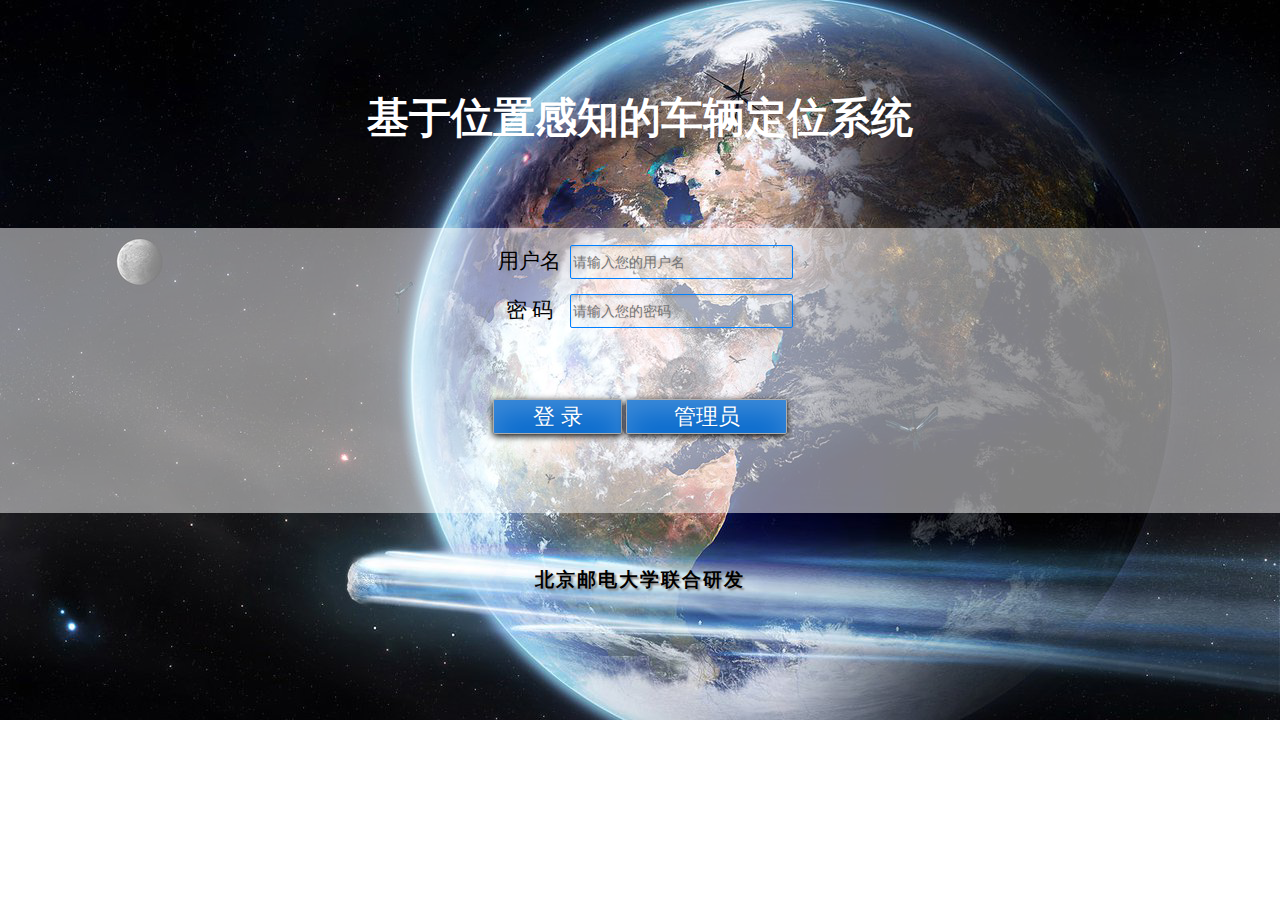
<file: main/car2car4/WebRoot/login.html>
﻿<!DOCTYPE html>
<html lang="en">
<head>

    <meta http-equiv="Content-Type" content="text/html; charset=UTF-8">
    <meta name="viewport" content="width=device-width, initial-scale=1.0">
    <title>“火星”车联网系统</title>
    <link rel="stylesheet" href="web/assets/css/layout.css">
</head>
<body>
<div class="page-container">
    <h1>基于位置感知的车辆定位系统</h1>
</div>
<div class="page-heng">
    <div class="container">
        <table class="intable-top">
            <tr>
                <td><label>用户名</label></td>
                <td><input type="text" name="username" class="username" placeholder="请输入您的用户名"/></td>
            </tr>
            <tr>
                <td><label> 密 码 </label></td>
                <td><input type="password" name="password" class="password" placeholder="请输入您的密码"/></td>
            </tr>
        </table>
        <table>
            <tr>
                <td>
                    <button name="send" id="login"> 登 录</button>
                </td>
                <td>
                    <button name="manager" id="admister">管理员</button>
                </td>
            </tr>
        </table>
        <!--<p style="color:red;font-weight:bold;"><%=msg %></p>-->
    </div>
</div>
<h2>北京邮电大学联合研发</h2>

<script src="http://code.jquery.com/jquery-2.1.1.min.js" type="text/javascript"></script>
    <script type="text/javascript">
        $(function () {
            /*$('#login').on('click', function () {
                //写入sessionstorage
                sessionStorage.userGrade = "2";
                sessionStorage.devId = "fasdf12341234";
                //判断当前客户端是否为PC
                if (IsPC()) {
                    window.location.href='index.html';//此处为PC端网页
                } else {
                    window.location.href = "index.html";
                }
            });*/


            $('#login').on('click', function () {
                var username = $('input[name=username]').val();
                var password = $('input[name=password]').val();

                $.ajax({
                    type: 'post',
                    url: 'DoLoginServlet',
                    data: {
                        'username': username,
                        'password': password
                        //'flag':"user"
                    },
                    dataType: 'json',
                    success: function (res, status) {
                        var grade = res.grade;
                        var devId = res.devId;
                        //写入sessionstorage
                        sessionStorage.userGrade = grade;
                        sessionStorage.devId = devId;
//                        window.location.href = "wmap.jsp?grade=" + grade + "&devId=" + devId;
                        //判断当前客户端是否为PC
                        if (IsPC()) {
                            window.location.href = "wmap.html";//此处为PC端网页
                        } else {
                            window.location.href = "index.html";
                        }

                    },
                    error: function (res, status) {
                        alert("Error!");
                    }
                });
            });
            $('#admister').on('click', function () {
                var username = $('input[name=username]').val();
                var password = $('input[name=password]').val();

                $.ajax({
                    type: 'post',
                    url: 'DoLoginServlet',
                    data: {
                        'username': username,
                        'password': password
                    },
                    dataType: 'json',
                    success: function (res, status) {
                        //判断是否为管理员账户
                        if (res.grade == "3") {
                       		sessionStorage.userGrade = res.grade;
                            sessionStorage.user = username;
                        	//alert(sessionStorage.user +"");
                            window.location.href = "manage.html";
                        } else {
                            alert("非管理员账户，禁止登陆");
                        }
                    },
                    error: function (res, status) {
                        alert("Error！");
                    }
                });


            });
        });
        /**
         * 判断当前客户端是手机还是PC
         * return：true--PC；false--手机
         * @constructor
         */
        function IsPC() {
            var userAgentInfo = navigator.userAgent;
            var Agents = ["Android", "iPhone",
                "SymbianOS", "Windows Phone",
                "iPad", "iPod"];
            var flag = true;
            for (var v = 0; v < Agents.length; v++) {
                if (userAgentInfo.indexOf(Agents[v]) > 0) {
                    flag = false;
                    break;
                }
            }
            return flag;
        }
    </script>
</body>
</html>
</file>
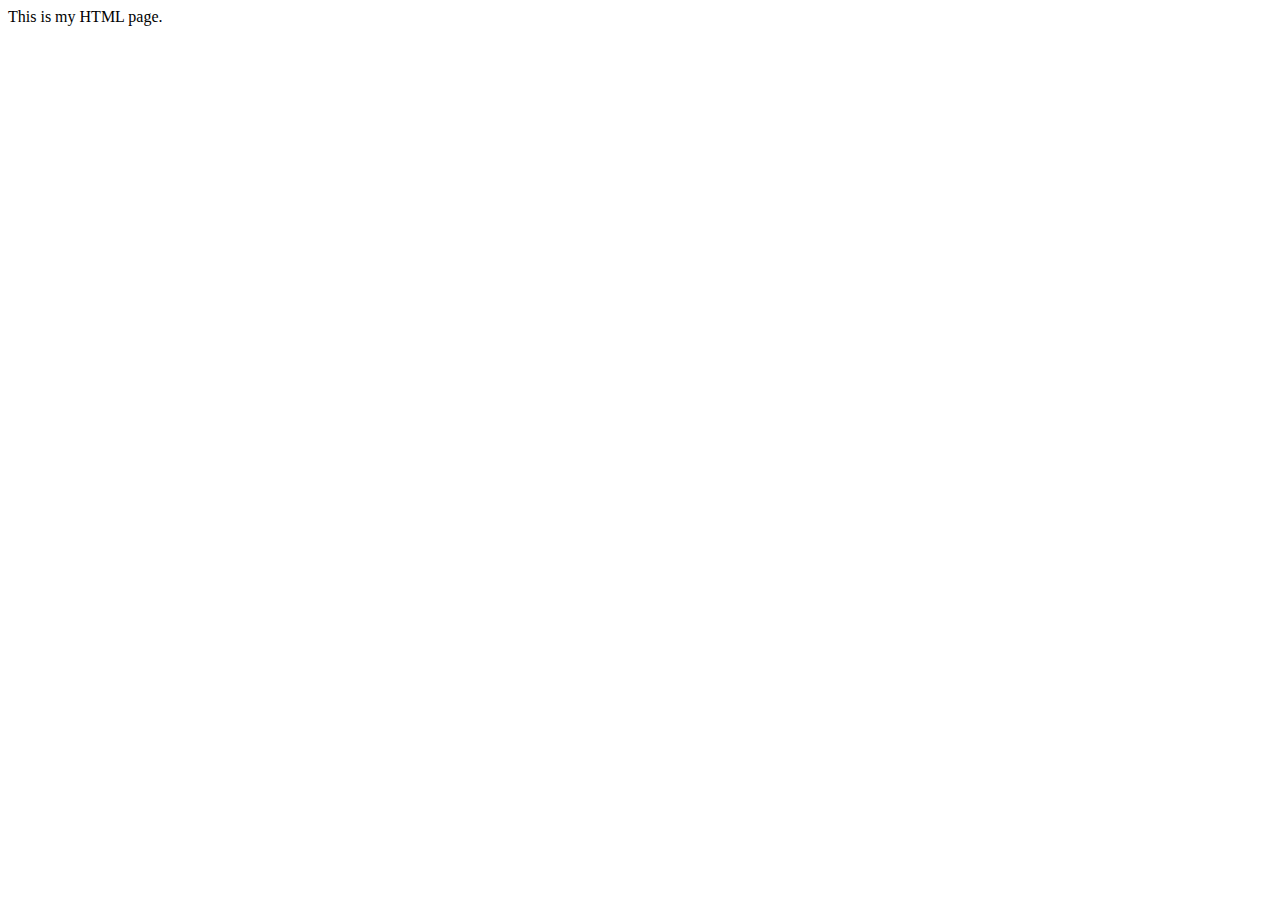
<file: main/car2car4/WebRoot/新建文件夹/other.html>
<!DOCTYPE html>
<html>
  <head>
    <title>other.html</title>
	
    <meta name="keywords" content="keyword1,keyword2,keyword3">
    <meta name="description" content="this is my page">
    <meta name="content-type" content="text/html; charset=UTF-8">
    
    <!--<link rel="stylesheet" type="text/css" href="./styles.css">-->

  </head>
  
  <body>
    This is my HTML page. <br>
  </body>
</html>
</file>
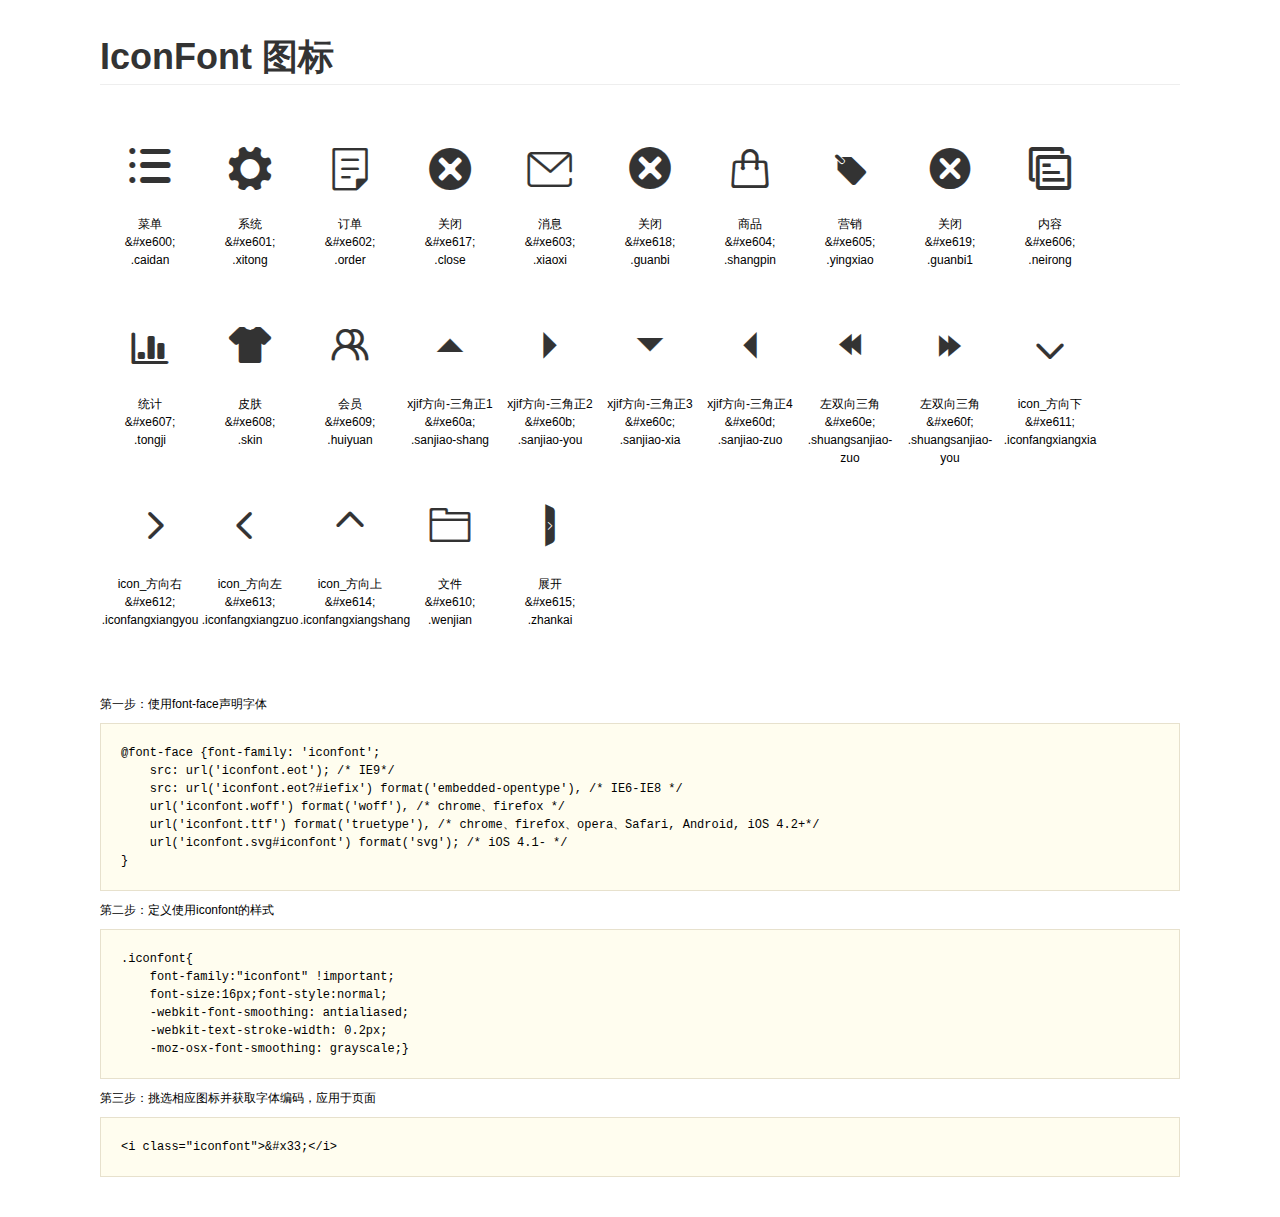
<file: main/car2car4/WebRoot/web/iconfont/1.0.1/demo.html>
<!DOCTYPE html>
<html>
<head>
    <meta charset="utf-8"/>
    <title>IconFont</title>
    <link rel="stylesheet" href="demo.css">
    <link rel="stylesheet" href="iconfont.css">
</head>
<body>
    <div class="main">
        <h1>IconFont 图标</h1>
        <ul class="icon_lists clear">
            
                <li>
                <i class="icon iconfont">&#xe600;</i>
                    <div class="name">菜单</div>
                    <div class="code">&amp;#xe600;</div>
                    <div class="fontclass">.caidan</div>
                </li>
            
                <li>
                <i class="icon iconfont">&#xe601;</i>
                    <div class="name">系统</div>
                    <div class="code">&amp;#xe601;</div>
                    <div class="fontclass">.xitong</div>
                </li>
            
                <li>
                <i class="icon iconfont">&#xe602;</i>
                    <div class="name">订单</div>
                    <div class="code">&amp;#xe602;</div>
                    <div class="fontclass">.order</div>
                </li>
            
                <li>
                <i class="icon iconfont">&#xe617;</i>
                    <div class="name">关闭</div>
                    <div class="code">&amp;#xe617;</div>
                    <div class="fontclass">.close</div>
                </li>
            
                <li>
                <i class="icon iconfont">&#xe603;</i>
                    <div class="name">消息</div>
                    <div class="code">&amp;#xe603;</div>
                    <div class="fontclass">.xiaoxi</div>
                </li>
            
                <li>
                <i class="icon iconfont">&#xe618;</i>
                    <div class="name">关闭</div>
                    <div class="code">&amp;#xe618;</div>
                    <div class="fontclass">.guanbi</div>
                </li>
            
                <li>
                <i class="icon iconfont">&#xe604;</i>
                    <div class="name">商品</div>
                    <div class="code">&amp;#xe604;</div>
                    <div class="fontclass">.shangpin</div>
                </li>
            
                <li>
                <i class="icon iconfont">&#xe605;</i>
                    <div class="name">营销</div>
                    <div class="code">&amp;#xe605;</div>
                    <div class="fontclass">.yingxiao</div>
                </li>
            
                <li>
                <i class="icon iconfont">&#xe619;</i>
                    <div class="name">关闭</div>
                    <div class="code">&amp;#xe619;</div>
                    <div class="fontclass">.guanbi1</div>
                </li>
            
                <li>
                <i class="icon iconfont">&#xe606;</i>
                    <div class="name">内容</div>
                    <div class="code">&amp;#xe606;</div>
                    <div class="fontclass">.neirong</div>
                </li>
            
                <li>
                <i class="icon iconfont">&#xe607;</i>
                    <div class="name">统计</div>
                    <div class="code">&amp;#xe607;</div>
                    <div class="fontclass">.tongji</div>
                </li>
            
                <li>
                <i class="icon iconfont">&#xe608;</i>
                    <div class="name">皮肤</div>
                    <div class="code">&amp;#xe608;</div>
                    <div class="fontclass">.skin</div>
                </li>
            
                <li>
                <i class="icon iconfont">&#xe609;</i>
                    <div class="name">会员</div>
                    <div class="code">&amp;#xe609;</div>
                    <div class="fontclass">.huiyuan</div>
                </li>
            
                <li>
                <i class="icon iconfont">&#xe60a;</i>
                    <div class="name">xjif方向-三角正1</div>
                    <div class="code">&amp;#xe60a;</div>
                    <div class="fontclass">.sanjiao-shang</div>
                </li>
            
                <li>
                <i class="icon iconfont">&#xe60b;</i>
                    <div class="name">xjif方向-三角正2</div>
                    <div class="code">&amp;#xe60b;</div>
                    <div class="fontclass">.sanjiao-you</div>
                </li>
            
                <li>
                <i class="icon iconfont">&#xe60c;</i>
                    <div class="name">xjif方向-三角正3</div>
                    <div class="code">&amp;#xe60c;</div>
                    <div class="fontclass">.sanjiao-xia</div>
                </li>
            
                <li>
                <i class="icon iconfont">&#xe60d;</i>
                    <div class="name">xjif方向-三角正4</div>
                    <div class="code">&amp;#xe60d;</div>
                    <div class="fontclass">.sanjiao-zuo</div>
                </li>
            
                <li>
                <i class="icon iconfont">&#xe60e;</i>
                    <div class="name">左双向三角</div>
                    <div class="code">&amp;#xe60e;</div>
                    <div class="fontclass">.shuangsanjiao-zuo</div>
                </li>
            
                <li>
                <i class="icon iconfont">&#xe60f;</i>
                    <div class="name">左双向三角</div>
                    <div class="code">&amp;#xe60f;</div>
                    <div class="fontclass">.shuangsanjiao-you</div>
                </li>
            
                <li>
                <i class="icon iconfont">&#xe611;</i>
                    <div class="name">icon_方向下</div>
                    <div class="code">&amp;#xe611;</div>
                    <div class="fontclass">.iconfangxiangxia</div>
                </li>
            
                <li>
                <i class="icon iconfont">&#xe612;</i>
                    <div class="name">icon_方向右</div>
                    <div class="code">&amp;#xe612;</div>
                    <div class="fontclass">.iconfangxiangyou</div>
                </li>
            
                <li>
                <i class="icon iconfont">&#xe613;</i>
                    <div class="name">icon_方向左</div>
                    <div class="code">&amp;#xe613;</div>
                    <div class="fontclass">.iconfangxiangzuo</div>
                </li>
            
                <li>
                <i class="icon iconfont">&#xe614;</i>
                    <div class="name">icon_方向上</div>
                    <div class="code">&amp;#xe614;</div>
                    <div class="fontclass">.iconfangxiangshang</div>
                </li>
            
                <li>
                <i class="icon iconfont">&#xe610;</i>
                    <div class="name">文件</div>
                    <div class="code">&amp;#xe610;</div>
                    <div class="fontclass">.wenjian</div>
                </li>
            
                <li>
                <i class="icon iconfont">&#xe615;</i>
                    <div class="name">展开</div>
                    <div class="code">&amp;#xe615;</div>
                    <div class="fontclass">.zhankai</div>
                </li>
            
        </ul>


        <div class="helps">
            第一步：使用font-face声明字体
            <pre>
@font-face {font-family: 'iconfont';
    src: url('iconfont.eot'); /* IE9*/
    src: url('iconfont.eot?#iefix') format('embedded-opentype'), /* IE6-IE8 */
    url('iconfont.woff') format('woff'), /* chrome、firefox */
    url('iconfont.ttf') format('truetype'), /* chrome、firefox、opera、Safari, Android, iOS 4.2+*/
    url('iconfont.svg#iconfont') format('svg'); /* iOS 4.1- */
}
</pre>
第二步：定义使用iconfont的样式
            <pre>
.iconfont{
    font-family:"iconfont" !important;
    font-size:16px;font-style:normal;
    -webkit-font-smoothing: antialiased;
    -webkit-text-stroke-width: 0.2px;
    -moz-osx-font-smoothing: grayscale;}
</pre>
第三步：挑选相应图标并获取字体编码，应用于页面
<pre>
&lt;i class="iconfont"&gt;&amp;#x33;&lt;/i&gt;
</pre>
        </div>

    </div>
</body>
</html>
</file>
<file: main/car2car4/WebRoot/web/assets/css/layout.css>
/*
 *
 * ����:ʵ�ֵ�¼�������ȾЧ��;
 * Author: Li Ruonan
 * Date:2016-05-03;
 *
 */
body{
	
    text-align: center;
    background-image: url('../images/bgimg.png');
    -moz-background-size:100%; 
    -webkit-background-size:100%;
    background-size:100%;
    background-repeat:no-repeat;
}


.page-container {
	width:600px;
    margin: 90px auto 0 auto;
    position: relative;
}

.container{
    width:300px;
    height:auto;
    margin: 70px auto 0 auto;
}

.page-heng{
    width:auto;
    height:280px;
    margin: 90px auto 0 auto;
    vertical-align:middle;
}

table{
    width: 300px;
    height: 100px;
}
h1 {
    font-size: 42px;
    font-weight:bold;
    text-align: center;
    color:#fff;
    /*font-family:'Microsoft YaHei',Tahoma, Helvetica, Arial, sans-serif; */
    font-family: "���Ŀ���";
    text-shadow: 0 1px 3px rgba(0,0,0,.1);
	position: relative;
}

form {
    width: 180px;
    /*margin: 10px auto 0 80px;*/
    /*margin-top: 0;*/
}
label{
    width: 60px;
    line-height:20px;
    color: #000;
    font-family: "Tahoma";
    font-size: 21px;
    font-weight: 400;
    /*float: left;*/
} 

input {
	/*margin-top: 0px;*/
    /*text-align: center;*/
    width: 40px;
    height: 30px;
    /*padding: 0 5px 0 60px;*/
   /* background:#06c; browsers that don't support rgba */
    background: rgba(224, 238, 238,.15);
    -moz-border-radius: 6px;
    -webkit-border-radius: 6px;
    border-radius: 2px;
    border: 1px solid #0080ff; /* browsers that don't support rgba */
    /*border: 1px solid rgba(255,255,255,.15);*/
    -moz-box-shadow: 0 2px 3px 0 rgba(0,0,0,.1) inset;
    -webkit-box-shadow: 0 2px 3px 0 rgba(0,0,0,.1) inset;
    box-shadow: 0 2px 3px 0 rgb(0,0,0,.1) inset;
    font-family: 'PT Sans', Helvetica, Arial, sans-serif;
    font-size: 14px;
    color: #000;
    text-shadow: 0 1px 2px rgba(0,0,0,.1);
    -o-transition: all .2s;
    -moz-transition: all .2s;
    -webkit-transition: all .2s;
    -ms-transition: all .2s;
}

input:-moz-placeholder { color: #F0F0F0; }
input:-ms-input-placeholder { color: #F0F0F0; }
input:-webkit-input-placeholder { color: #F0F0F0; }

input:focus {
    outline: none;
    -moz-box-shadow:
        0 2px 3px 0 rgba(0,0,0,.1) inset,
        0 2px 7px 0 rgba(0,0,0,.2);
    -webkit-box-shadow:
        0 2px 3px 0 rgba(0,0,0,.1) inset,
        0 2px 7px 0 rgba(0,0,0,.2);
    box-shadow: 
    	0 2px 3px 0 rgba(0,0,0,1) inset,
    	0 2px 7px 0 rgba(0,0,0,2);
}

button {
    cursor: pointer;
    width:60px;
    height: 35px;
    margin: 60px 0 auto 0;
   /* padding: 0px;*/
    background: #0066cc;
    -moz-border-radius: 6px;
    -webkit-border-radius: 6px;
    border-radius: 2px;
    border: 1px solid #adadad;
    text-shadow: 0 1px 2px rgba(0,0,0,.1);
    -moz-box-shadow:
        0 15px 30px 0 rgba(255,255,255,.25) inset,
        0 2px 7px 0 rgba(0,0,0,.2);
    -webkit-box-shadow:
        0 15px 30px 0 rgba(255,255,255,.25) inset,
        0 2px 7px 0 rgba(0,0,0,.2);
    box-shadow: 
    	0 15px 30px 0 rgba(255,255,255,.25) inset,
    	0 2px 7px 0 rgba(0,0,0,2);   

    font-family: 'PT Sans', Helvetica, Arial, sans-serif;
    font-size: 22px;
    font-weight: 100;
    color: #fff;
}

button:active {
    -moz-box-shadow:
        0 15px 30px 0 rgba(255,255,255,.15) inset,
        0 2px 7px 0 rgba(0,0,0,.2);
    -webkit-box-shadow:
        0 15px 30px 0 rgba(255,255,255,.15) inset,
        0 2px 7px 0 rgba(0,0,0,.2);
    box-shadow: 
    	0 5px 8px 0 rgba(0,0,0,.1) inset,
    	0 1px 4px 0 rgba(0,0,0,.1);
    border: 0px solid #ef4300;
}

h2{
      width:auto;
      font: 19px/5 Tahoma,Helvetica,Arial,'����',sans-serif;
      font-weight: bold;
      text-shadow:2px 2px 2px #888;
      letter-spacing: 2px;
}

form,input,button{font-family: 'Microsoft YaHei','Arial','sans-serif'; text-decoration:none; width:100%;}
</file>
<file: main/car2car4/WebRoot/web/iconfont/1.0.1/iconfont.css>
@font-face {font-family: "iconfont";
  src: url('iconfont.eot?t=1477985866'); /* IE9*/
  src: url('iconfont.eot?t=1477985866#iefix') format('embedded-opentype'), /* IE6-IE8 */
  url('iconfont.woff?t=1477985866') format('woff'), /* chrome, firefox */
  url('iconfont.ttf?t=1477985866') format('truetype'), /* chrome, firefox, opera, Safari, Android, iOS 4.2+*/
  url('iconfont.svg?t=1477985866#iconfont') format('svg'); /* iOS 4.1- */
}

.iconfont {
  font-family:"iconfont" !important;
  font-size:16px;
  font-style:normal;
  -webkit-font-smoothing: antialiased;
  -webkit-text-stroke-width: 0.2px;
  -moz-osx-font-smoothing: grayscale;
}
.icon-caidan:before { content: "\e600"; }
.icon-xitong:before { content: "\e601"; }
.icon-order:before { content: "\e602"; }
.icon-close:before { content: "\e617"; }
.icon-xiaoxi:before { content: "\e603"; }
.icon-guanbi:before { content: "\e618"; }
.icon-shangpin:before { content: "\e604"; }
.icon-yingxiao:before { content: "\e605"; }
.icon-guanbi1:before { content: "\e619"; }
.icon-neirong:before { content: "\e606"; }
.icon-tongji:before { content: "\e607"; }
.icon-skin:before { content: "\e608"; }
.icon-huiyuan:before { content: "\e609"; }
.icon-sanjiao-shang:before { content: "\e60a"; }
.icon-sanjiao-you:before { content: "\e60b"; }
.icon-sanjiao-xia:before { content: "\e60c"; }
.icon-sanjiao-zuo:before { content: "\e60d"; }
.icon-shuangsanjiao-zuo:before { content: "\e60e"; }
.icon-shuangsanjiao-you:before { content: "\e60f"; }
.icon-iconfangxiangxia:before { content: "\e611"; }
.icon-iconfangxiangyou:before { content: "\e612"; }
.icon-iconfangxiangzuo:before { content: "\e613"; }
.icon-iconfangxiangshang:before { content: "\e614"; }
.icon-wenjian:before { content: "\e610"; }
.icon-zhankai:before { content: "\e615"; }
</file>
<file: main/car2car4/WebRoot/web/iconfont/1.0.1/demo.css>
*{margin: 0;padding: 0;list-style: none;}
/*
KISSY CSS Reset
理念：1. reset 的目的不是清除浏览器的默认样式，这仅是部分工作。清除和重置是紧密不可分的。
2. reset 的目的不是让默认样式在所有浏览器下一致，而是减少默认样式有可能带来的问题。
3. reset 期望提供一套普适通用的基础样式。但没有银弹，推荐根据具体需求，裁剪和修改后再使用。
特色：1. 适应中文；2. 基于最新主流浏览器。
维护：玉伯<lifesinger@gmail.com>, 正淳<ragecarrier@gmail.com>
 */

/** 清除内外边距 **/
body, h1, h2, h3, h4, h5, h6, hr, p, blockquote, /* structural elements 结构元素 */
dl, dt, dd, ul, ol, li, /* list elements 列表元素 */
pre, /* text formatting elements 文本格式元素 */
form, fieldset, legend, button, input, textarea, /* form elements 表单元素 */
th, td /* table elements 表格元素 */ {
  margin: 0;
  padding: 0;
}

/** 设置默认字体 **/
body,
button, input, select, textarea /* for ie */ {
  font: 12px/1.5 tahoma, arial, \5b8b\4f53, sans-serif;
}
h1, h2, h3, h4, h5, h6 { font-size: 100%; }
address, cite, dfn, em, var { font-style: normal; } /* 将斜体扶正 */
code, kbd, pre, samp { font-family: courier new, courier, monospace; } /* 统一等宽字体 */
small { font-size: 12px; } /* 小于 12px 的中文很难阅读，让 small 正常化 */

/** 重置列表元素 **/
ul, ol { list-style: none; }

/** 重置文本格式元素 **/
a { text-decoration: none; }
a:hover { text-decoration: underline; }


/** 重置表单元素 **/
legend { color: #000; } /* for ie6 */
fieldset, img { border: 0; } /* img 搭车：让链接里的 img 无边框 */
button, input, select, textarea { font-size: 100%; } /* 使得表单元素在 ie 下能继承字体大小 */
/* 注：optgroup 无法扶正 */

/** 重置表格元素 **/
table { border-collapse: collapse; border-spacing: 0; }

/* 清除浮动 */
.ks-clear:after, .clear:after {
  content: '\20';
  display: block;
  height: 0;
  clear: both;
}
.ks-clear, .clear {
  *zoom: 1;
}

.main {padding: 30px 100px;}
.main h1{font-size:36px; color:#333; text-align:left;margin-bottom:30px; border-bottom: 1px solid #eee;}

.helps{margin-top:40px;}
.helps pre{
  padding:20px;
  margin:10px 0;
  border:solid 1px #e7e1cd;
  background-color: #fffdef;
  overflow: auto;
}

.icon_lists li{
  float:left;
  width: 100px;
  height:180px;
  text-align: center;
}
.icon_lists .icon{
  font-size: 42px;
  line-height: 100px;
  margin: 10px 0;
  color:#333;
  -webkit-transition: font-size 0.25s ease-out 0s;
  -moz-transition: font-size 0.25s ease-out 0s;
  transition: font-size 0.25s ease-out 0s;

}
.icon_lists .icon:hover{
  font-size: 100px;
}
</file>
